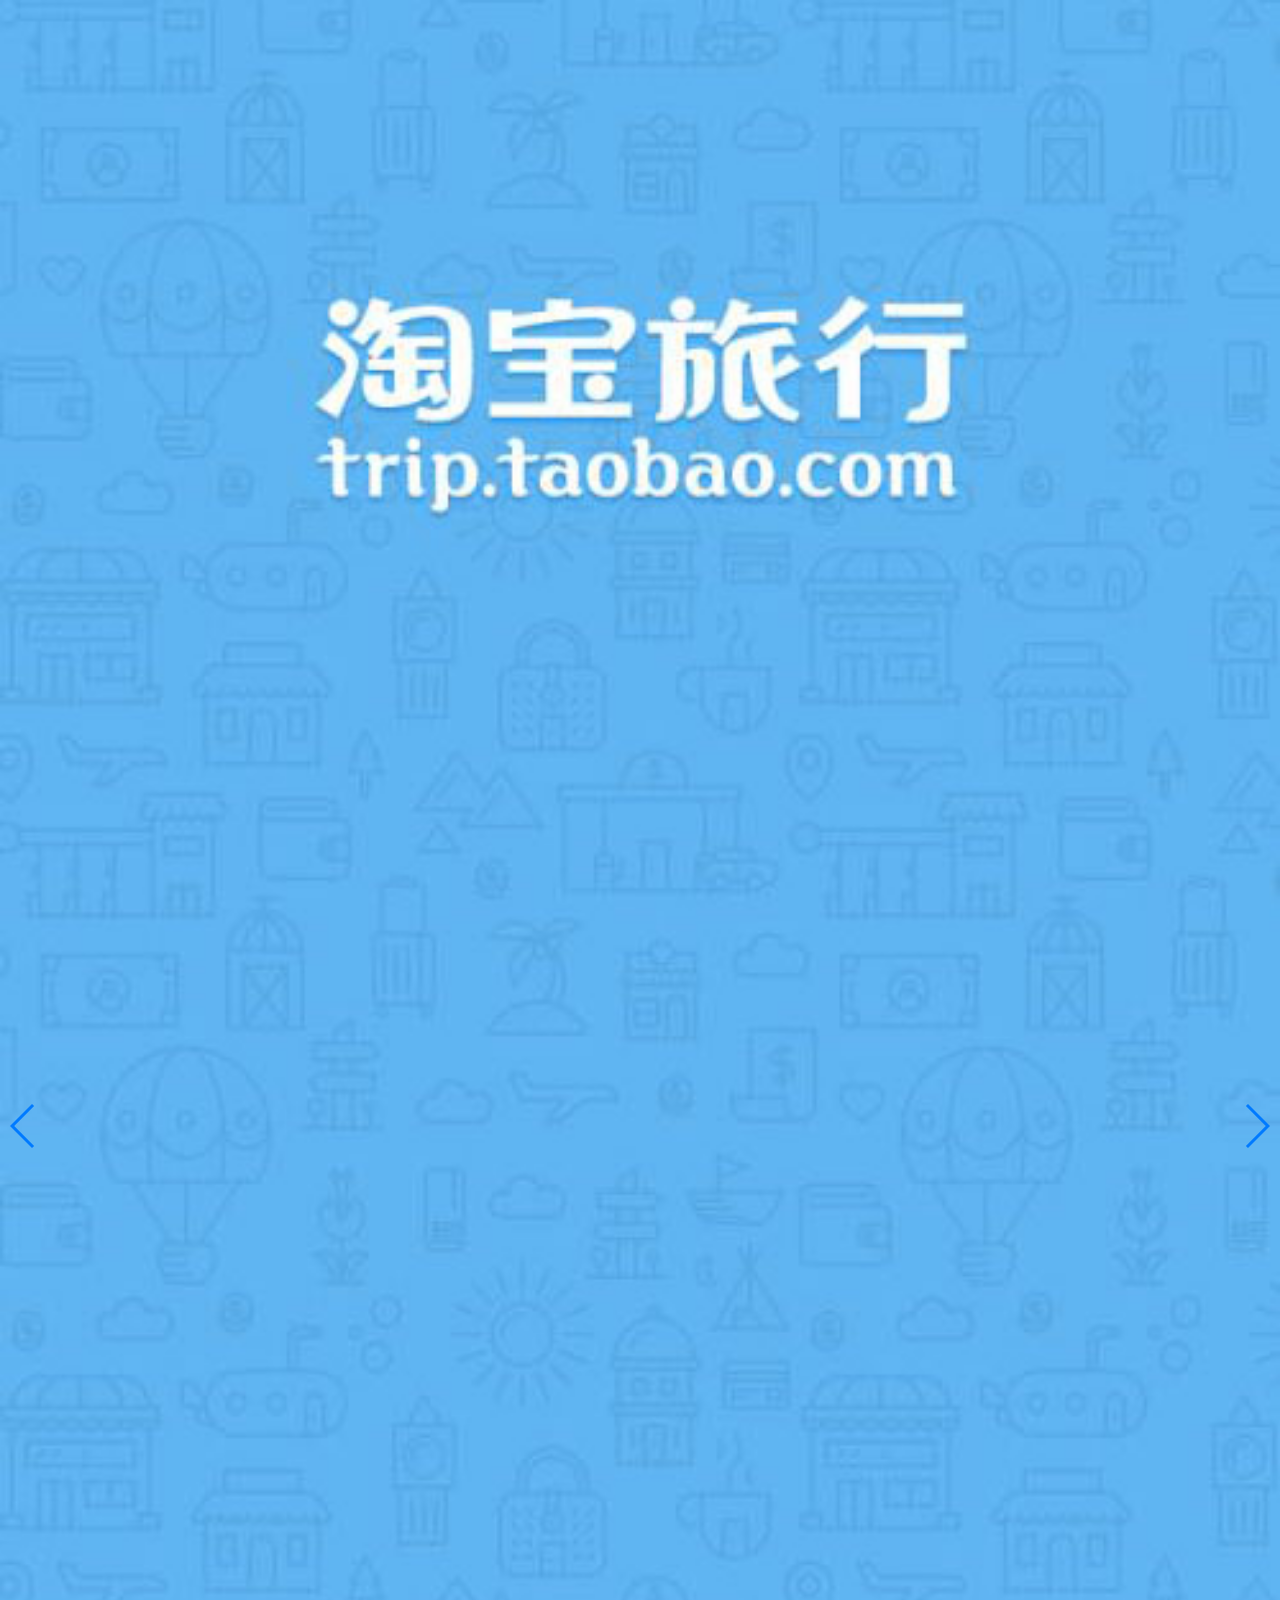
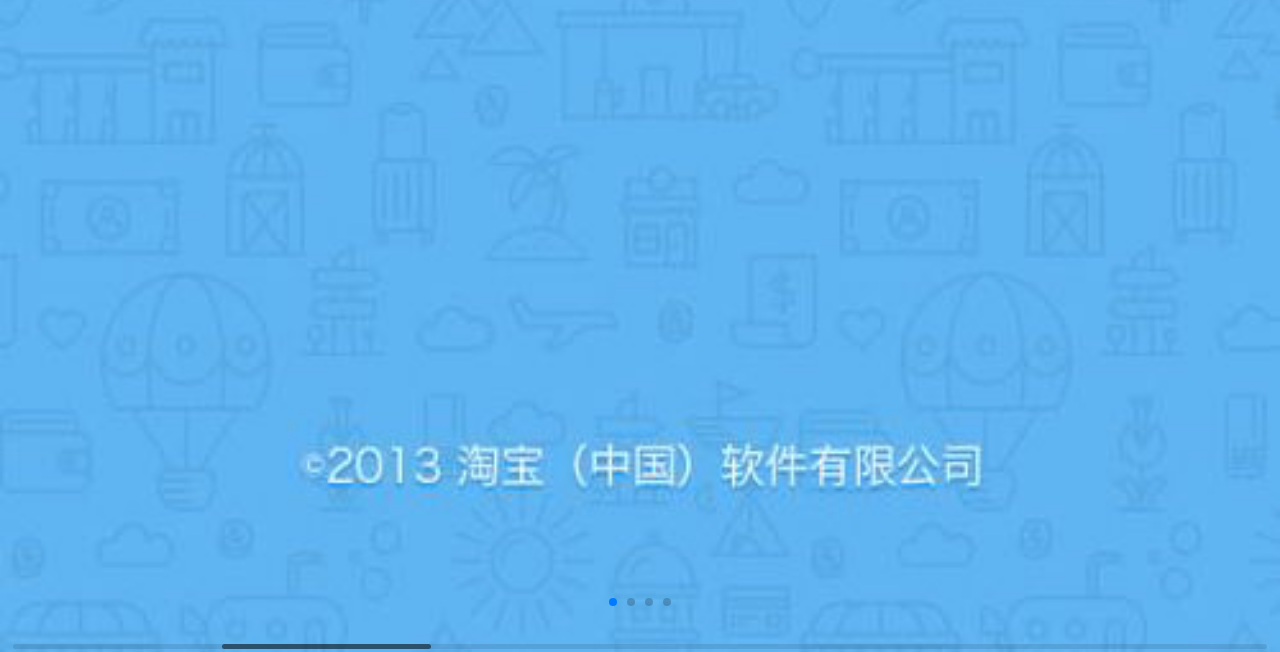
<file: web homework/index.html>
<!DOCTYPE html>
<html>
<head>
    <title>首页</title>
    <meta charset="utf-8"/>
    <meta name="viewport" content="width=device-width, initial-scale=1.0">	
    <link rel="stylesheet" href="css/bootstrap.min.css">	
    <link rel='stylesheet' type="text/css" href='css/index.css' />	
    <link rel="stylesheet" href="css/jquery.mobile-1.4.5.min.css" />
    <script src="js/jquery.js"></script>
    <script src="js/bootstrap.min.js"></script>
    <script type="text/javascript"></script>	
    <script src="js/jquery.mobile-1.4.5.min.js"></script>
  	<script src="js/rem.js"></script>
    
</head>

<body >
  <div class="all"> 
		<!--搜索框-->
	   <div class="head">
	    	<input type="search" placeholder='搜索'  class="search" onclick=search(); >
	   </div>
	    <!--轮播图-->
	       <div id="generic" class="carousel slide" data-ride="carousel">
  	          <!-- 轮播（Carousel）指示标 -->
               <ol class="carousel-indicators">
                <li data-target="#generic" data-slide-to="0" class="active"></li>
                <li data-target="#generic" data-slide-to="1"></li>
                <li data-target="#generic" data-slide-to="2"></li>
               </ol>
                 <!-- 轮播（Carousel）项目 -->
          <div class="carousel-inner" >
              <div class="item active">
              <img alt="First slide" src="images/5.jpg" class='image'>
		   
            </div>
            <div class="item">
              <img alt="Second slide" src="images/2.jpg" class='image'>
    
             </div>
             <div class="item">
               <img alt="Third slide" src="images/3.jpg" class='image' >
		  
             </div>
           </div>
           <!-- 轮播（Carousel）导航 -->
          
           <a class="left carousel-control" href="#generic" data-slide="prev">
             <span class="glyphicon glyphicon-chevron-left"></span>
           </a>
           <a class="right carousel-control" href="#generic" data-slide="next">
             <span class="glyphicon glyphicon-chevron-right"></span>
           </a>
        </div>
     <!--图标-->   
        <div class="yuan">
        	<img src="images/chaoshi.jpg" class="tu">
            <p class="pp">天猫超市</p> 		
        </div>  
        <div class="yuan">
        	<img src="images/jinbi.jpg" class="tu">
            <p class="pp">淘金币</p> 		
        </div> 
       
        <div class="yuan">
        	<img src="images/travel.jpg" class="tu">
            <p class="pp">飞猪旅行</p> 		
        </div> 
        <div class="yuan">
        	<img src="images/waimai.jpg" class="tu">
            <p class="pp">外卖</p> 		
        </div> 
        <div class="yuan">
        	<img src="images/chong.png" class="tu">
            <p class="pp">充值中心</p> 		
        </div> 
      <!--商品分类-->  
         <div class="ccc"><h1 class="cc" onclick=cc();>商&nbsp;品&nbsp;分&nbsp;类</h1>
         </div>   
    <!--热销商品列表-->
        
          <div  id="goodList">
    
		  </div>

   
       <!--底部-->

		    <div data-role="navbar" data-position="fixed" >
	      		<ul>
			        <li><a href="index.html" data-icon="home"  class='ui-btn-active ui-state-persist' rel="external">首页</a></li>
			        <li><a href="shoppingcart.html" data-icon="user-white" rel="external">购物车</a></li>
			        <li><a  href="setup.html" data-icon="star"   rel="external" >设置</a></li>
			       
			       
		      	</ul>
	    	</div>
   
  </div>
</body>
<script src="js/index.js"></script>


</html>
</file>
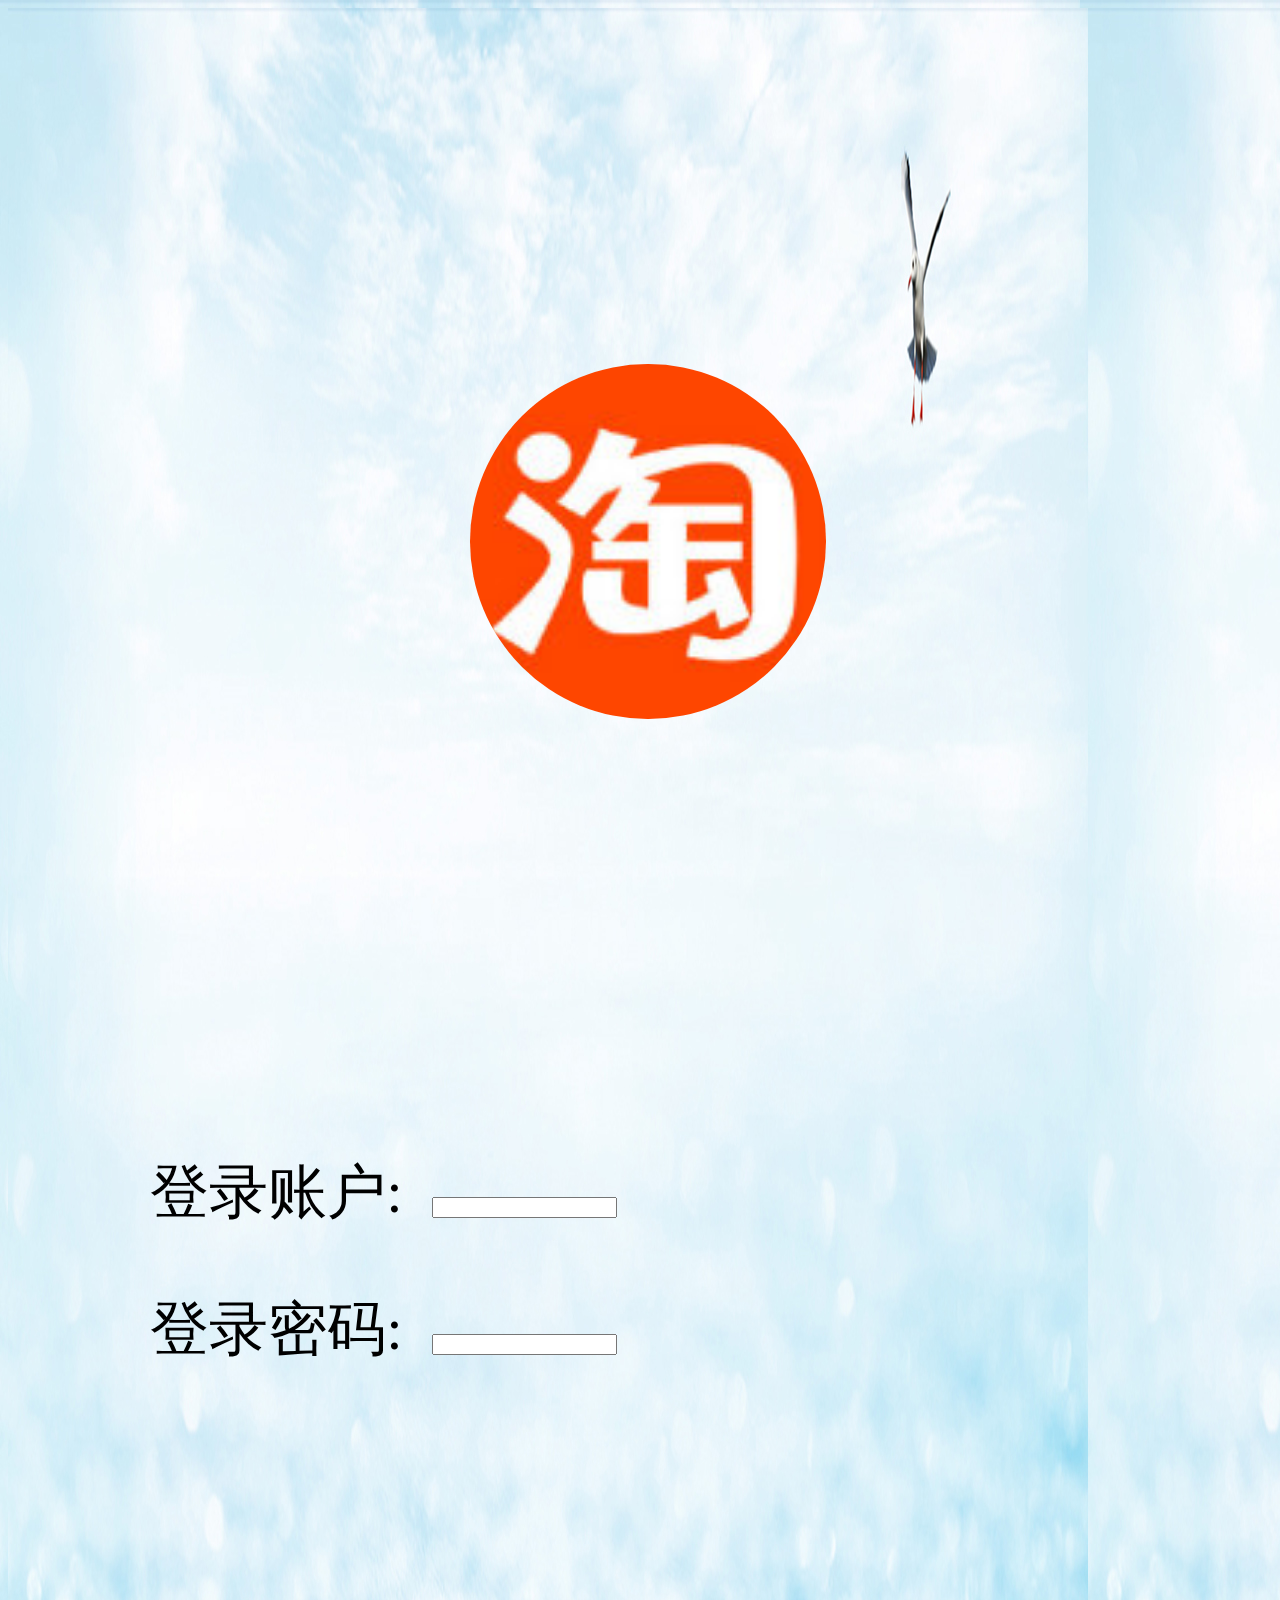
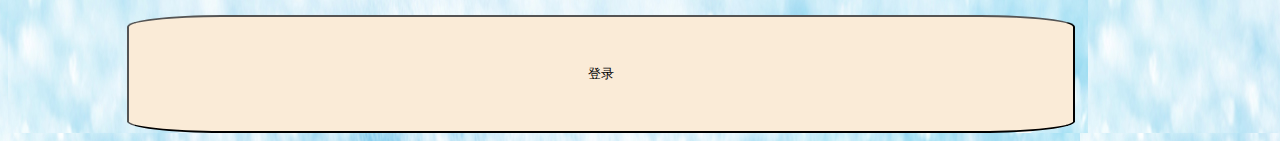
<file: web homework/login.html>
﻿<!DOCTYPE html>
<html>
<head>
    <title>登录</title>
    <meta http-equiv="Content-Type" content="text/html; charset=UTF-8" />
    <meta name="viewport" content="width=device-width, initial-scale=1">
    <link rel='stylesheet' type="text/css" href='css/login.css' />	 	
    <script src="js/jquery-2.2.2.js"></script>
    <script src="js/rem.js"></script>
  
</head>
<body class="all">	
   <div class="all">
     <div  style="text-align:center">
          <img src='images/tao.jpg' class='tao' >
     </div>
     <div>
       <span class="sp">登录账户:</span>
      <input type="text" name="fn1" id="fn1">
     </div> 
     <div>
      <span class="sp">登录密码:</span>
      <input type="password" name="fn2" id="fn2">
     </div> 	
      <input type="submit" data-fullscreen="true" value="登录" id="btn">
      <div id="warn"></div>	

   </div>
      		
	
</body> 
<script src="js/login.js"></script>
     

</html>
</file>
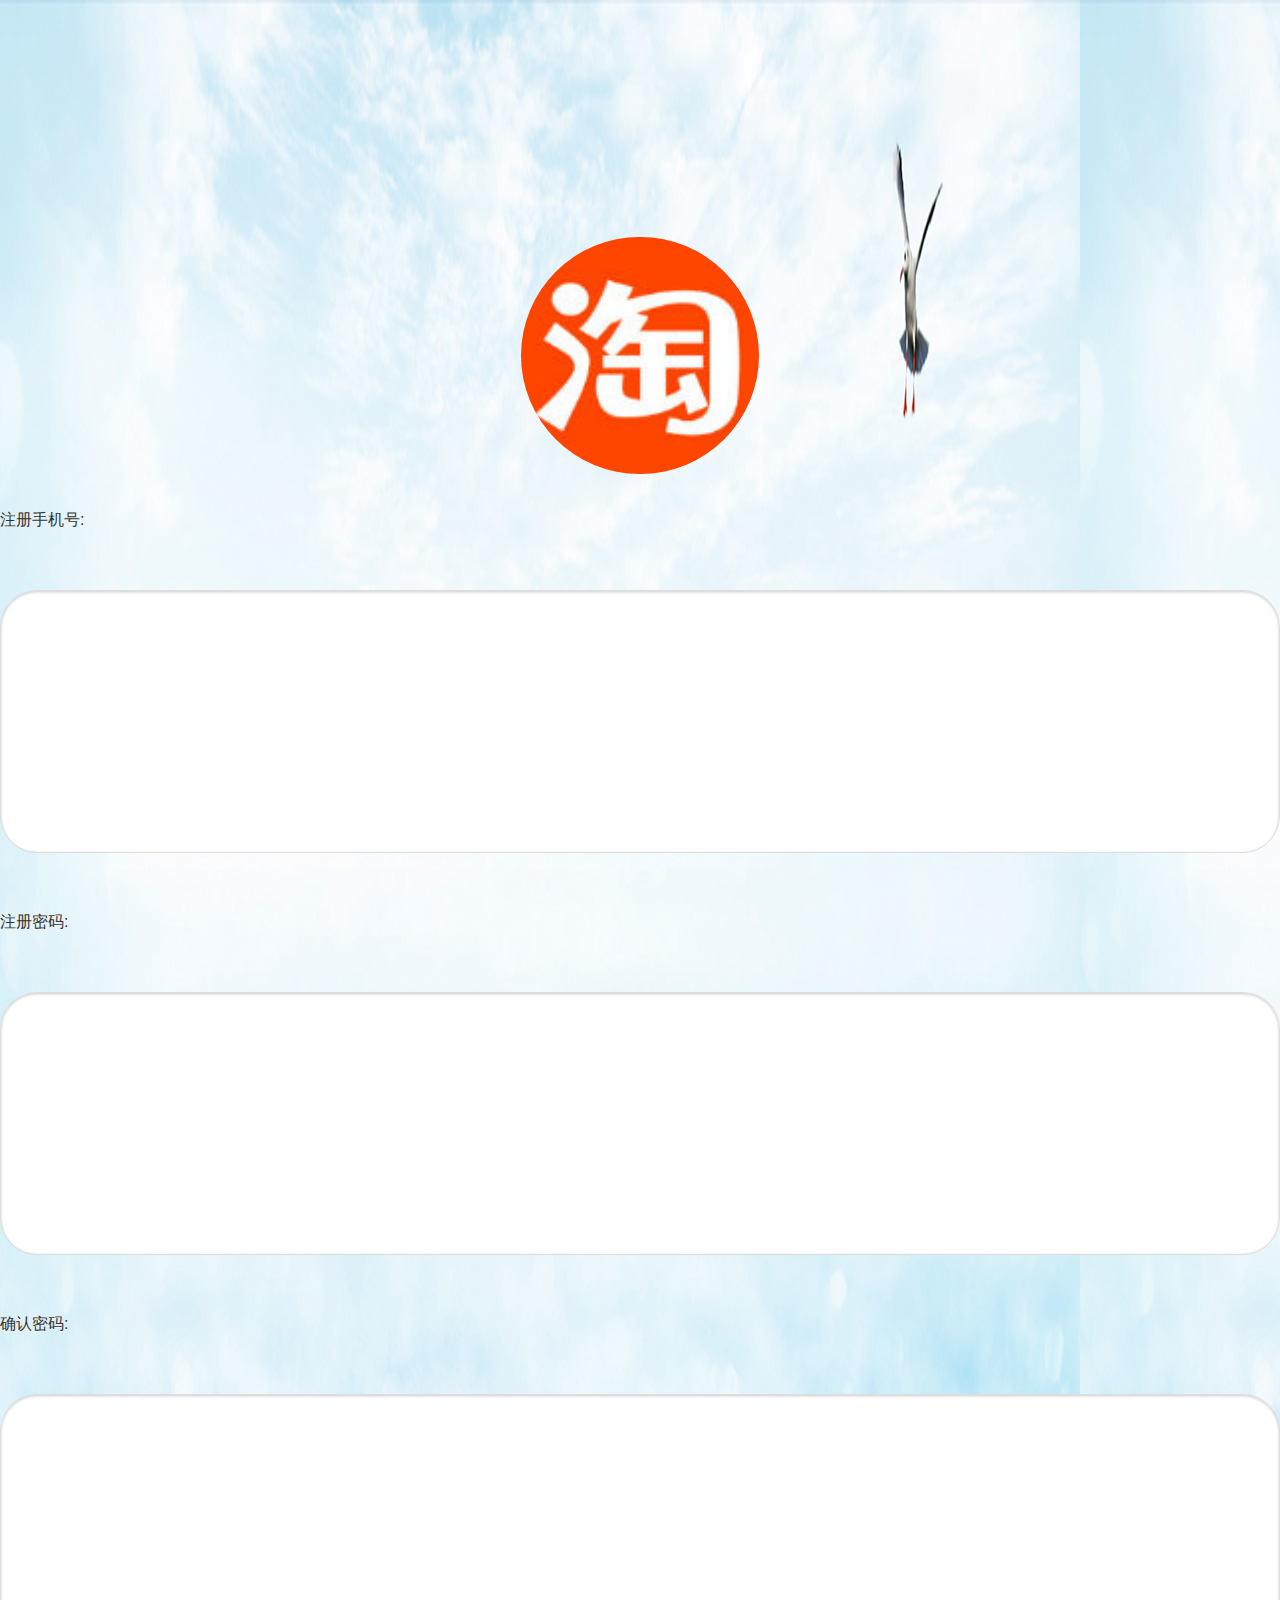
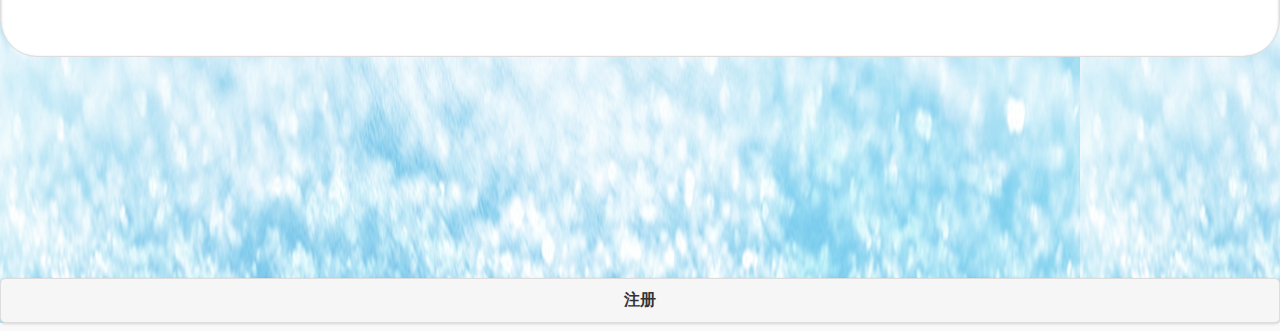
<file: web homework/register.html>
<!DOCTYPE html>
<html>
<head>
    <title>注册</title>
    <meta http-equiv="Content-Type" content="text/html; charset=UTF-8" />
    <meta name="viewport" content="width=device-width, initial-scale=1">
    <link rel="stylesheet" href="css/jquery.mobile-1.4.5.min.css" />
    <link rel='stylesheet' type="text/css" href='css/register.css' />	
    <script src="js/jquery-2.2.2.js"></script>
    <script src="js/jquery.mobile-1.4.5.min.js"></script>
    <script src="js/rem.js"></script>
    
</head>

<body class="all">	
<div class="content">
     <div  style="text-align:center">
          <img src='images/tao.jpg' class='tao' >
     </div>
     <form>
      <label for="fn1"> 注册手机号:</label>
      <input type="tel" name="fn1" id="fn1"/><span id="aaa" style="color:red;"></span>
      <label for="fn2">  注册密码:</label>
      <input type="password" name="fn2" id="fn2"/><span id="bbb" style="color:red;"></span>
      <label for="fn3">  确认密码:</label>
      <input type="password" name="fn3" id="fn3"/><span id="ccc" style="color:red;"></span>
      <br/>
   
      <input type="submit" data-fullscreen="true" value="注册" id="btn" />
     
    </form>
     <div class="warn"></div>	
</div>
      		
	
</body> 
<script src="js/register.js"></script>
    
  
</html>
</file>
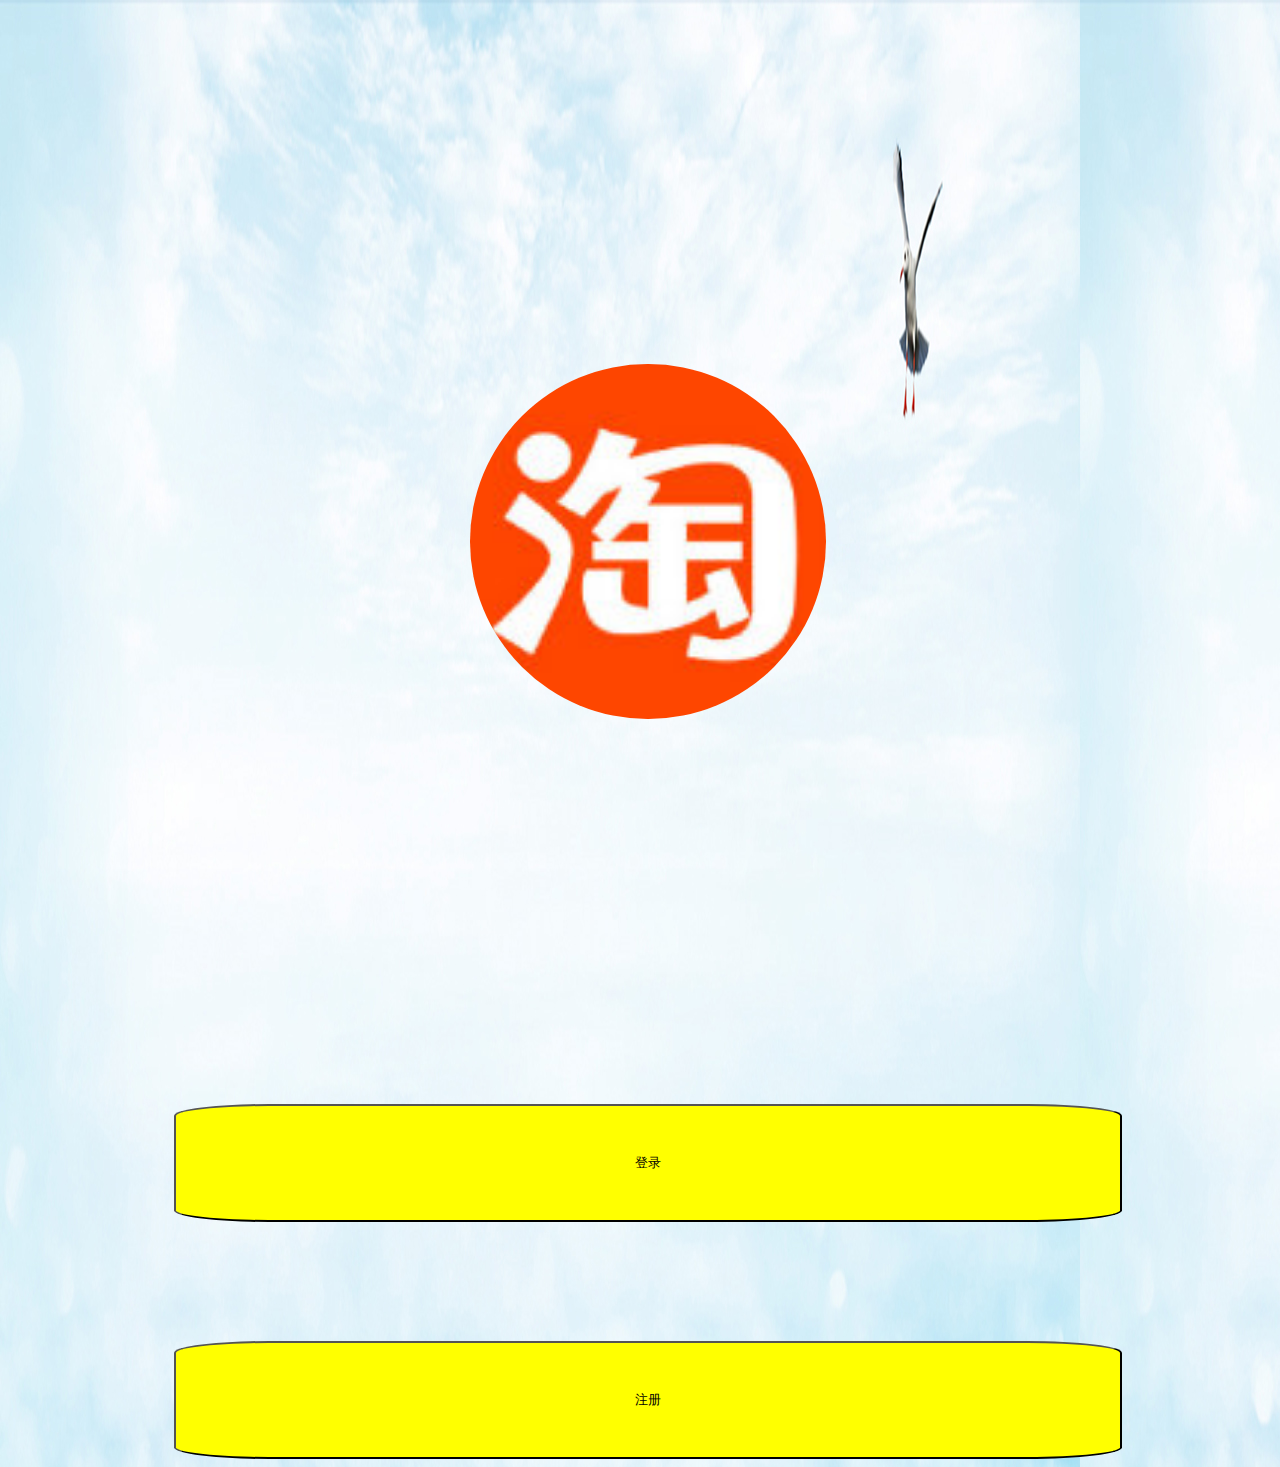
<file: web homework/registerandlogin.html>
<!DOCTYPE html>
<html>
<head>
    <title>注册登录页面</title>
    <meta http-equiv="Content-Type" content="text/html; charset=UTF-8" />
    <meta name="viewport" content="width=device-width, initial-scale=1">
    
    <script src="js/rem.js"></script>
     <link rel='stylesheet' type="text/css" href='css/registerandlogin.css' />	
   
</head>
<body class='all'>	
	<div class="content">
	  <div style="text-align:center">
         	<img src="images/tao.jpg" class="tao"/>
     </div>
	

    <div  style="text-align:center">
	    <input type="submit" data-fullscreen="true" value="登录" id="btn" class='aa' onclick=aaa();>
	    <br/>
	    <input type="submit" data-fullscreen="true" value="注册" id="btn" class="bb" onclick=bbb();>
	</div>
  </div>	
</body>
<script src="js/registerandlogin.js"></script>

</html>
</file>
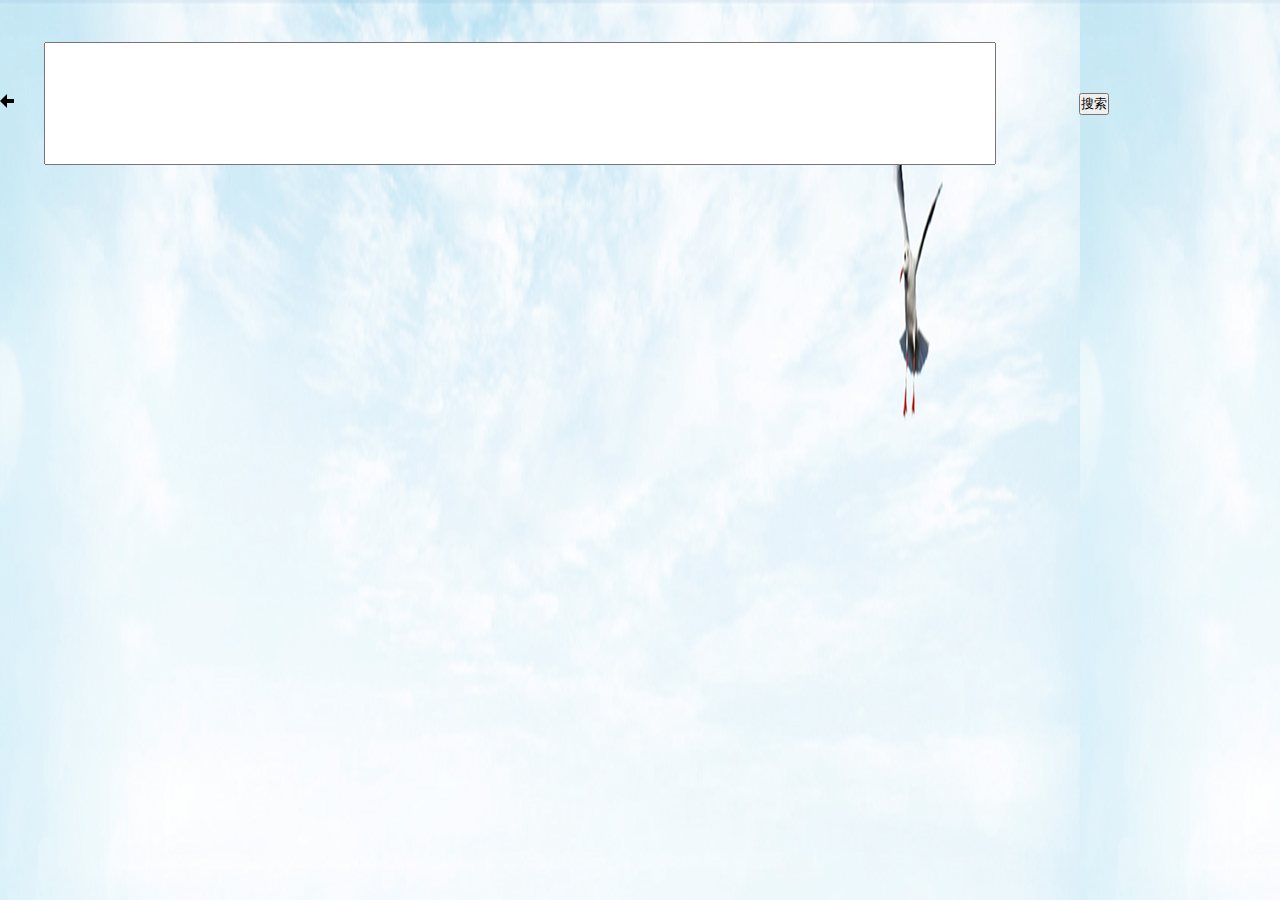
<file: web homework/search.html>
<!DOCTYPE html>
<html>
  <head>
    <title>搜索</title>
    <meta http-equiv="Content-Type" content="text/html; charset=UTF-8" />
    <meta name="viewport" content="width=device-width, initial-scale=1">	
    <link rel='stylesheet' type="text/css" href='css/search.css' />
    <script src="js/jquery.js"></script>
  	<script src="js/rem.js"></script>
 

  </head>
<body class="all">
	<!--搜索页面-->
	<div data-role="page" >
	  <div data-role="header">

		<img src="images/arrow-l-black.png" onclick=bbb();>
	    <input type="text" class="aa"/><button data-inline="true" class="bb">搜索</button>		
	<div>
	<div data-role="content" class="content" style="text-align:center;">	
	 
	    <ul class="content"> 
	         <li>
		  	   		
		  	 </li>
		  </ul>
		 <div id="warn"></div> 
	</div>
    <div data-role="footer"></div>
    

</body>
<script src="js/search.js"></script>
   
</html>
</file>
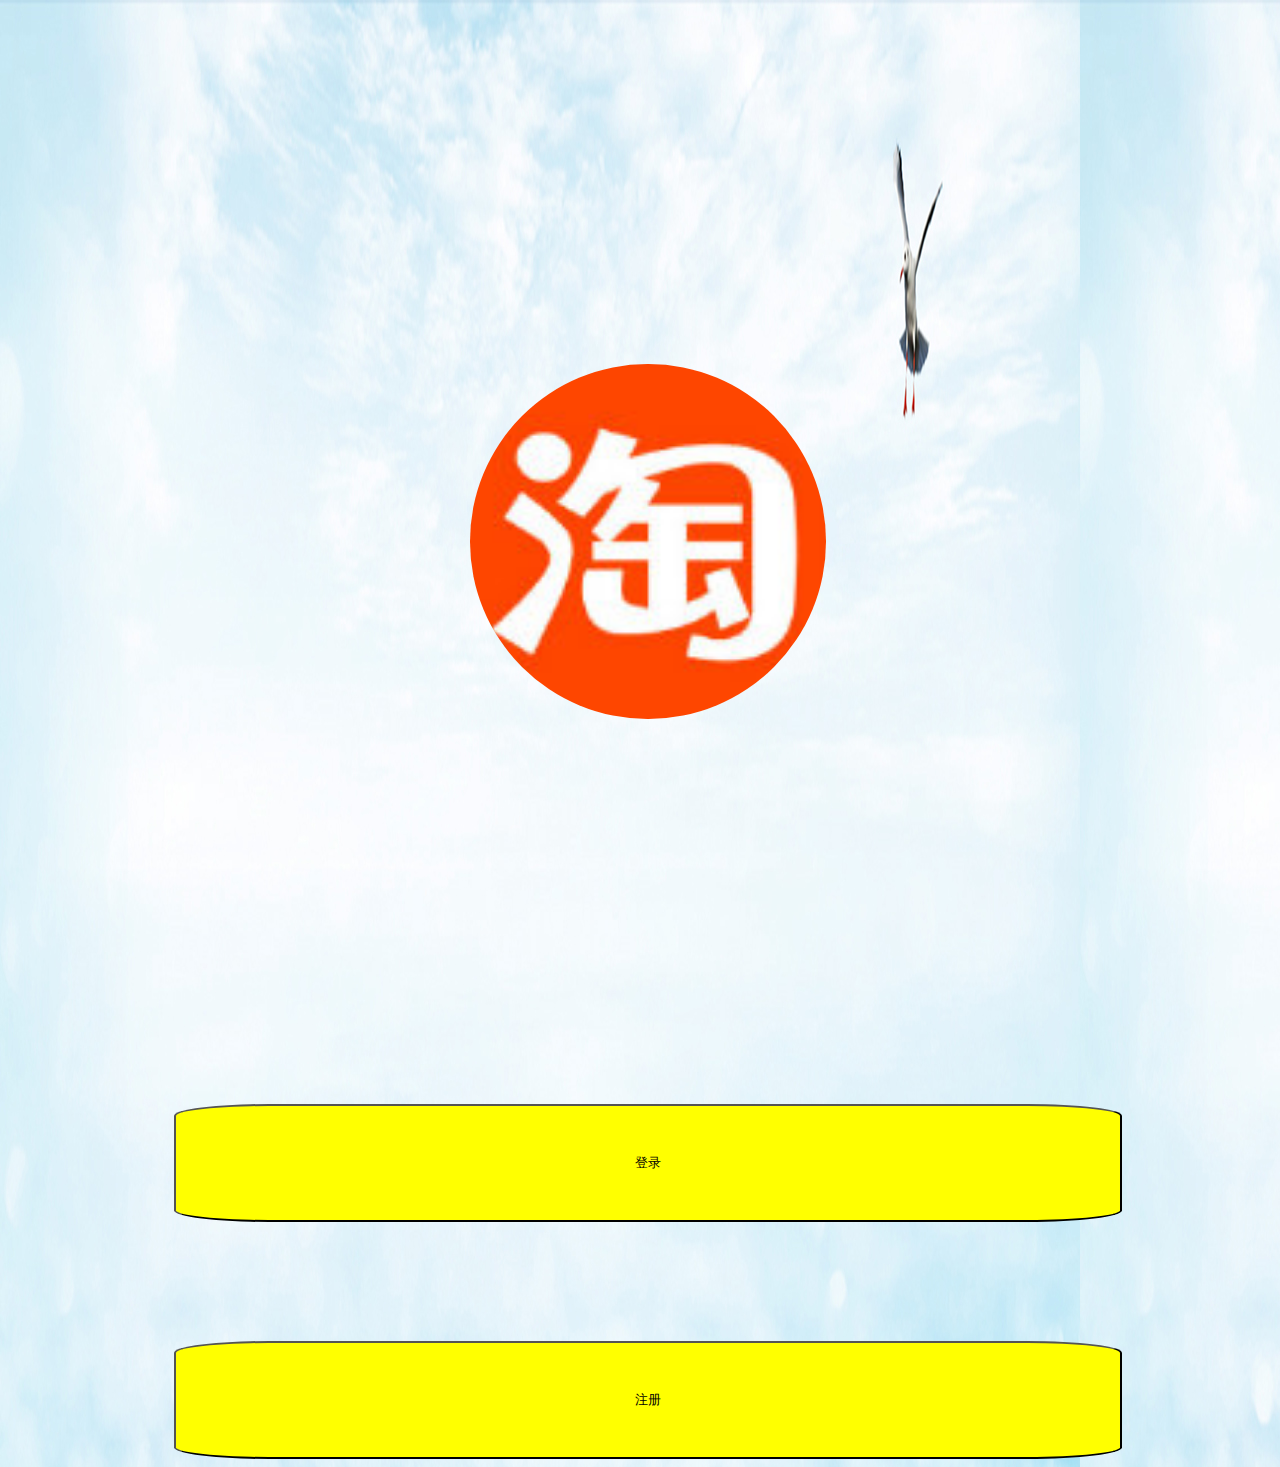
<file: web homework/setup.html>
<!DOCTYPE html>
<html>
	<head>
    <title>设置</title>
    <meta http-equiv="Content-Type" content="text/html; charset=UTF-8" />
    <meta name="viewport" content="width=device-width, initial-scale=1">
    <link rel="stylesheet" href="css/jquery.mobile-1.4.5.min.css" />
    <link rel='stylesheet' type="text/css" href='css/setup.css' />	
    
    <script src="js/rem.js"></script>
    <script src="js/jquery-2.2.2.js"></script>
    <script src="js/jquery.mobile-1.4.5.min.js"></script>

	</head>
	<body >
		  <div data-role="page" class="all">
		  	   <div data-role="header"class="all">
		  	   	  
		  	   	  <div> 
		  	   	  	   <img src="images/arrow-l-black.png" onclick=bb();>
		  	   	  	   	&nbsp;&nbsp;
		  	   	  	   	<span style="font-size:0.5rem;">设置</span>
		  	   	        	
		  	   	  <div>
		  	   	  <div>
		  	   	     <ul data-role="listview">
                  
                       <li ><a href="#">
                       
                           <img src='images/tou.jpg' class="tou"/>
		  	   	   	             <h1>  梦幻晶琉璃</h1>
		  	   	   	             <p>会员名：梦幻晶琉璃</p>
                            </a>
                       </li>
                    </ul>
		  	   	    	   
		  	   	 </div>
            
		  	  </div>
		  	 <div data-role="content"  >
		  	   
                <ul data-role="listview">
                   <li ><a href="#">我的收货地址</a></li>
                
                   <li><a href="#" >账户与安全</a></li>
                   <li ><a href="#">地区设置</a></li>
                 
                   <li ><a href="#">音效与通知</a></li>
                   <li ><a href="#">隐私</a></li>
                   <li ><a href="#">通用</a></li>
                   
                   <li ><a href="#">我的小蜜<span style="font-size:0.1rem;margin-left:4.5rem;">客户服务和意见反馈</span></a></li>
                   <li ><a href="#">关于手机淘宝</a></li>
                </ul> 
                 <br/>
                  <br/> 
                  <br/>
                  <br/>
                
                 
		     </div>
		     
		     
		     
		  	 <div data-role="footer" class='foot'>
		  	      
		  	      	<p class="aa" onclick=aaa();>&nbsp;&nbsp;&nbsp;&nbsp;&nbsp;&nbsp;&nbsp;&nbsp;退出当前账户</p>
			  </div>
		  </div>
		    
		  
		
	</body>
	<script src="js/setup.js"></script>
	
</html>
</file>
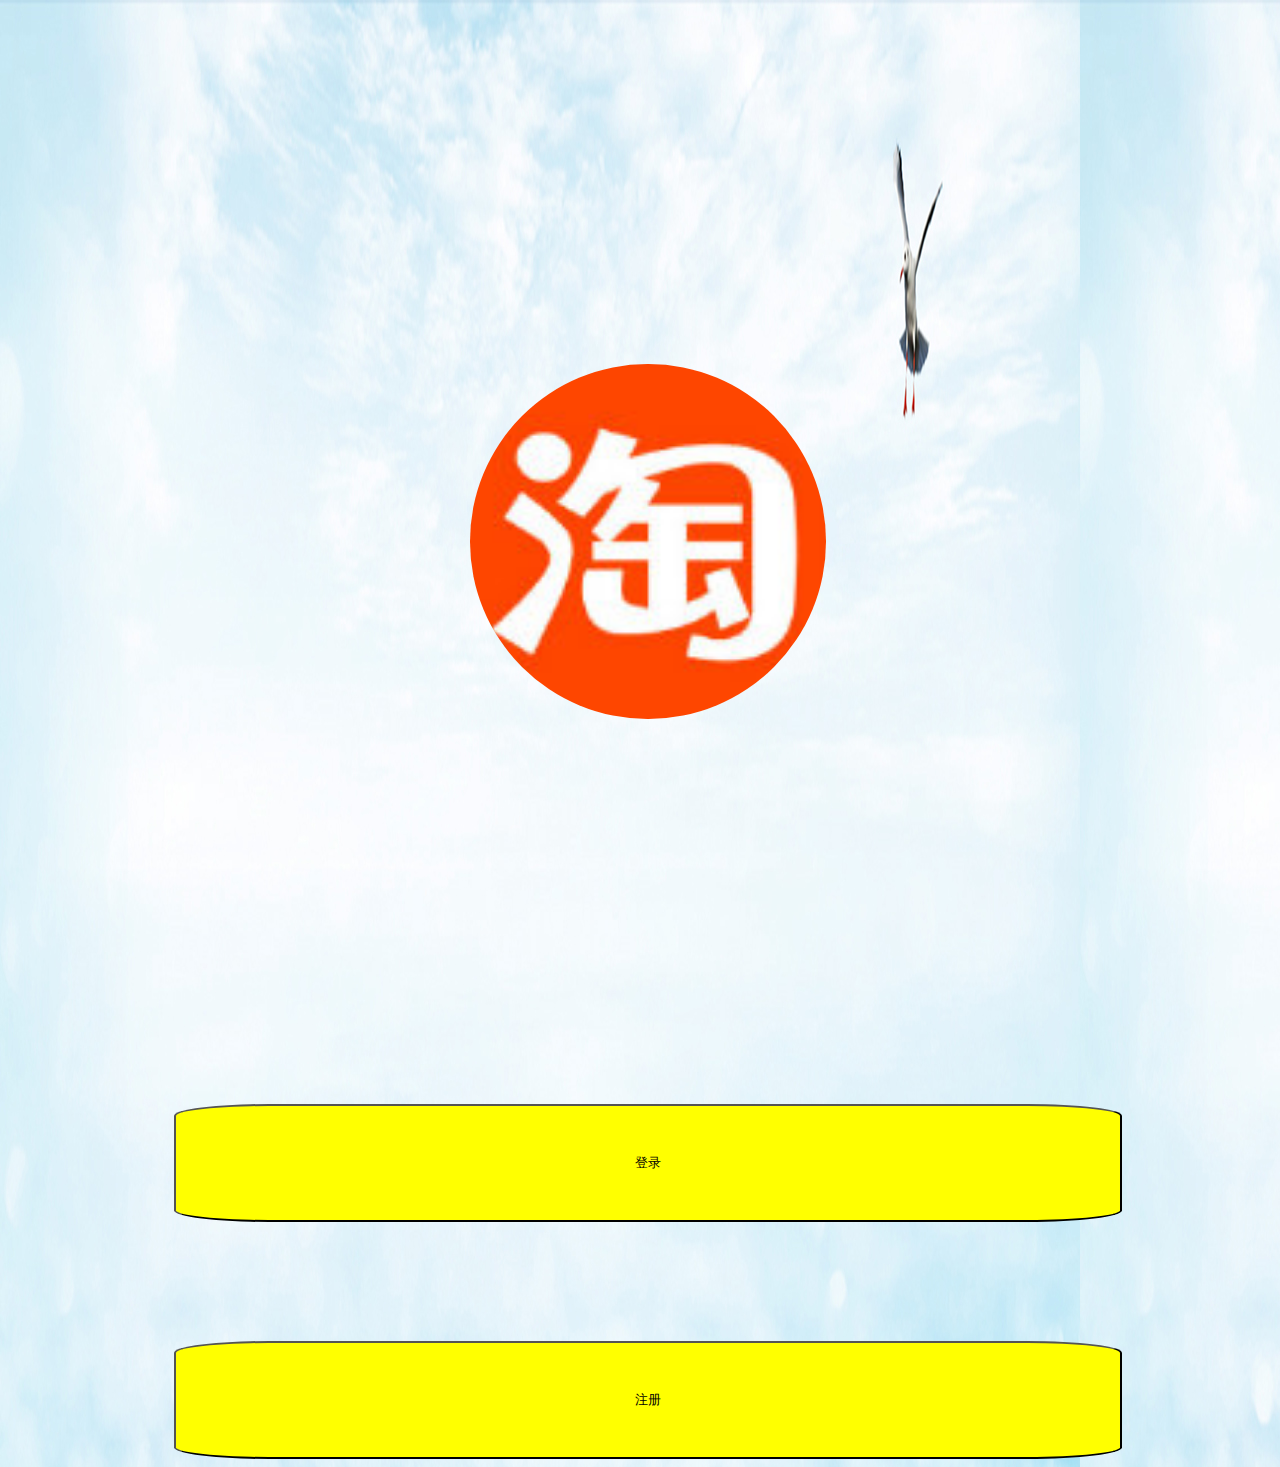
<file: web homework/shoppingcart.html>
<!DOCTYPE html>
<html>
	
<head>
    <title>购物车</title>
    <meta http-equiv="Content-Type" content="text/html; charset=UTF-8" />
    <meta name="viewport" content="width=device-width, initial-scale=1">	
     <link rel="stylesheet" href="css/shoppingcart.css">
    <link rel="stylesheet" href="css/jquery.mobile-1.4.5.min.css" />
    <script src="js/jquery.js"></script>
    <script src="js/jquery.mobile-1.4.5.min.js"></script>
  	<script src="js/rem.js"></script>
    
   
</head>
<body class="all">
   <div data-role="page">
	  <div data-role="header">
	      <div class='head'>
	  	      <p class='p1' >购物车   </p>
		 
	       </div>
	  </div>		   
	  <div data-role="content">
	     <div class="content">
	     	
	     
	     </div>	
	
	 	    		 	
	 </div> 	
	  <!--底部-->
	 <div data-role="footer"  data-position="fixed">
	 	
	 	
	 	<!--总计-->
	 	 <div class="summ">
	 	
	    </div> 	
	 	
	 <div data-role="navbar" >
	      		<ul>
			        <li><a href="index.html" data-icon="home" class='ui-btn-active ui-state-persist' rel="external">首页</a></li>
			        <li><a href="shoppingcart.html" data-icon="user-white" rel="external">购物车</a></li>
			        <li><a href="setup.html" data-icon="star"   rel="external">设置</a></li>
			       
			       
		      	</ul>
	    	</div>
	  </div>  
	</div>  
</body>
<script src="js/shoppingcart.js"></script>
</html>
</file>
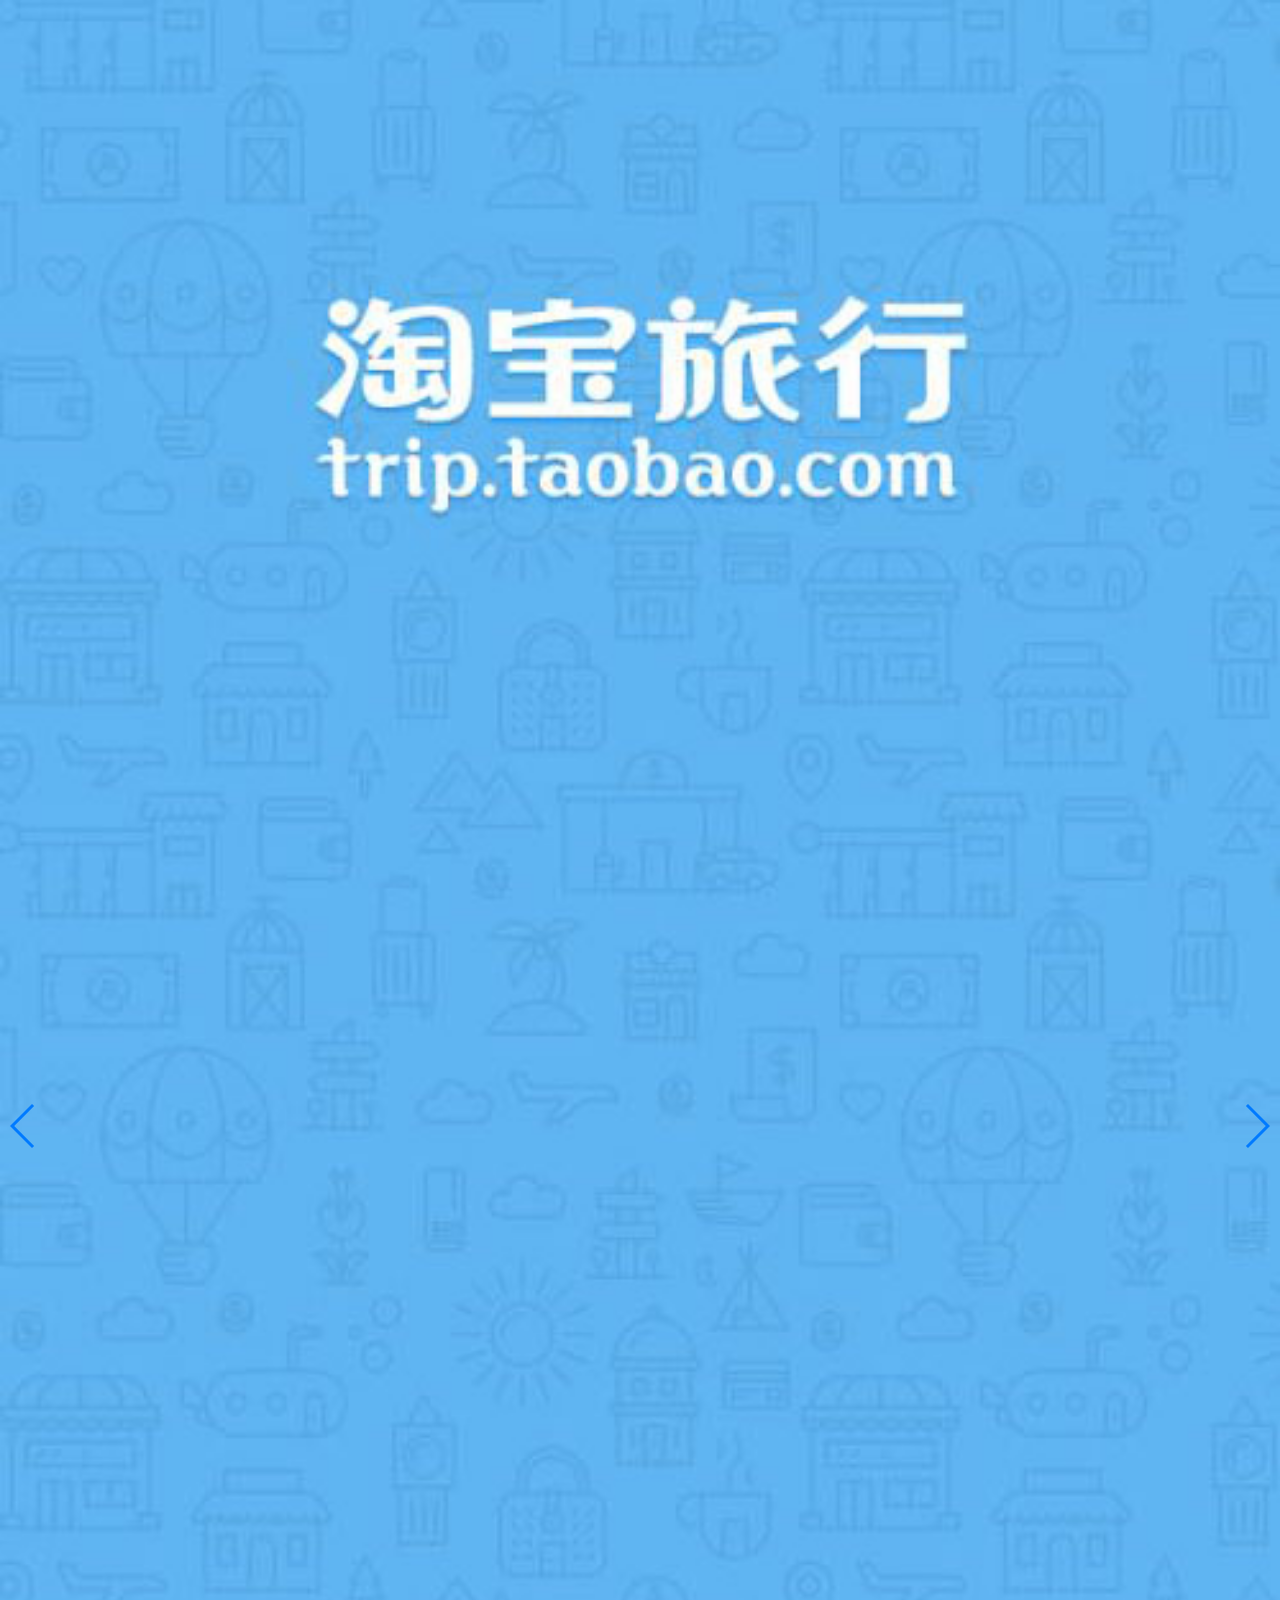
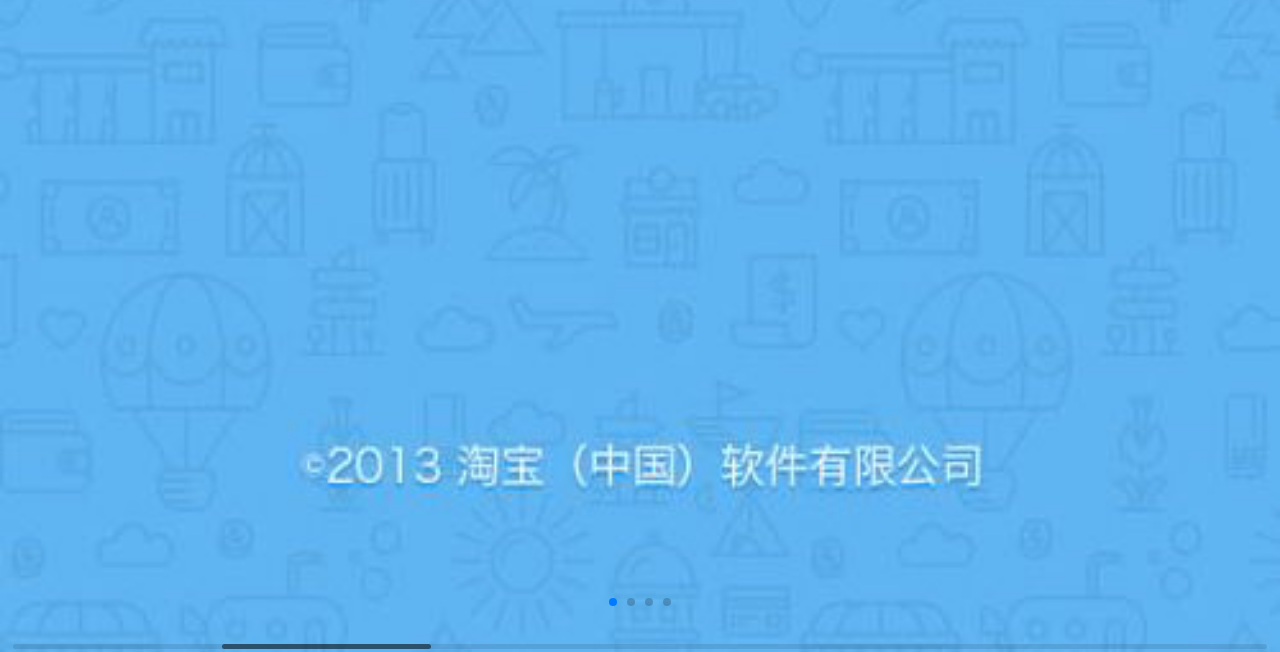
<file: web homework/welcome.html>
<!DOCTYPE html>
<html>
<head>
    <title>启动首页</title>
    <meta http-equiv="Content-Type" content="text/html; charset=UTF-8" />
    <meta name="viewport" content="width=device-width, initial-scale=1">
    <link rel="stylesheet" href="css/jquery.mobile-1.4.5.min.css" />
    <link rel="stylesheet" href="css/swiper-3.3.1.min.css">
    <link rel="stylesheet" href="css/animate.min.css">
    <link rel="stylesheet" href="css/welcome.css">	
    <script src="js/jquery-2.2.2.js"></script>
    <script src="js/jquery.mobile-1.4.5.min.js"></script>
    <script src="js/swiper-3.3.1.jquery.min.js"></script>
    <script src="js/swiper.animate1.0.2.min.js"></script>
    <script src="js/rem.js"></script>
    
    
</head>
<body >

        <div class="swiper-container">
        	
        	 
		   	  <div class="swiper-wrapper">
		            <div class="swiper-slide"><img src="images/11.jpg" class="image" /></div>    
		            <div class="swiper-slide"><img src="images/22.jpg" class="image"/></div>
		           
		             <div class="swiper-slide"><img src="images/33.jpg" class="image"/></div>
		             <div class="swiper-slide"><input type="submit"  value="开启主页" id="btn" onclick=aa();>
		             	                       <img src="images/66.png" class="image4"/> 
		             </div>
		            
		             
		       </div>
                 
		    	<div class="swiper-pagination"></div>	

		      	<div class="swiper-button-prev"></div>	
		      	<div class="swiper-button-next"></div>
		 
		      	<div class="swiper-scrollbar"></div>	
		</div>
			
		
			
</body>
<script src="js/welcome.js"></script>
</html>
</file>
<file: web homework/css/index.css>
*{
     padding:0;
     margin:0;
   }

 .all{
        	background-image: url(../images/bgimg.jpg);
        	width:100%;
        	
      } 


.head{
	background-color:deepskyblue;

}
.search{
	
	font-size:0.5rem;
   
	text-align:center;
}




.content{
	margin-top:0rem;
}
/*
li{
	list-style:none;
}*/

.yuan{
	float:left;
	margin-left:0.7rem;
}
.tu{
	border-radius:50%;
	width:1rem;
	height:1rem;
}
.pp{
	font-size:0.3rem;
	color:mediumvioletred;
}

.item{
	width:10.8rem;
	height:3rem;
}


.goodsclass{
	width:5rem;
	height:2rem;
	text-align:center;
}

      
      
 .imgs{
	width:7rem;
	height:6rem;
 margin-left:2rem;

	
}     
     

.p1{
   text-align:center;
	 font-size:0.6rem;
	  padding:0.1rem 0.1rem 0.1rem 0.1rem;
}    
.cc{
	
	font-size:1.3rem;
	color:dodgerblue;
	border:1rem solid gainsboro;


}  
.ccc{
	
  width:90%;
  margin-left:5%;
	margin-top:1.8rem;
	text-align:center;
}
</file>
<file: web homework/css/login.css>
.all{
            width:10.8rem;
        	height：19rem;
        	background-image: url(../images/bgimg.jpg);
             overflow-x: hidden; 
        	 overflow-y: hidden; 
        	
        }
   	    .tao{
   	    	width:3rem;
   	    	height:3rem;
   	    	border-radius:50%;
   	    	margin-top:3rem;
   	    	margin-bottom:3rem;
   	    }
   	   
   	  .sp{
   	  	 font-size:0.5rem;
   	  	 margin-left:1.2rem;
   	  }
   	  
   	  #btn{
   	    	width:8rem;
   	    	height:1rem;
   	    	border-radius: 10%;
   	    	margin-top:2rem;
   	    	margin-left:1rem;
   	        background-color: antiquewhite;
   	        
   	    }
   	
   	#warn{
   		color:red;
   	}
</file>
<file: web homework/css/register.css>
.tao{
   	    	width:2rem;
   	    	height:2rem;
   	    	border-radius:50%;
   	    	margin-top:2rem;
   	    }
   	  
   	  .all{
        	
        	width:10.8rem;
        	height：19rem;
        	background-image: url(../images/bgimg.jpg);
        }
   	   .content{
   	    	background-image: url(../images/bgimg.jpg);
   	  	 width:10.8rem;
        	height：19rem;
   	     }
</file>
<file: web homework/css/registerandlogin.css>
.tao{
   	    	width:3rem;
   	    	height:3rem;
   	    	border-radius:50%;
   	    	margin-top:3rem;
   	    }
   	    .aa{
   	    	width:8rem;
   	    	height:1rem;
   	    	border-radius: 10%;
   	    	margin-top:3rem;
   	    	background-color: yellow;
   	    }
   	   .bb{
   	    	width:8rem;
   	    	height:1rem;
   	    	border-radius: 10%;
   	    	margin-top:1rem;
   	        background-color: yellow;
   	    }
   	   .all{
        	background-image: url(../images/bgimg.jpg);
        	width:10rem;
        	height：19rem;
        	 overflow-x: hidden; 
        	 overflow-y: hidden;
        	
        }
   	     .content{
   	     	width:10.8rem;
        	height：19rem;
   	     }
</file>
<file: web homework/css/search.css>
*{
     padding:0;
     margin:0;
   }
   
   .aa{
   	width:8rem;
   	height:1rem;
   }
   .bb{
   	margin-left:0.7rem;
   	
   }
  li{
	list-style:none;
	
}
.image{
	width:6rem;
	height:6rem;
}
 .all{
        	background-image: url(../images/bgimg.jpg);
        	width:100%;
        	
      }
</file>
<file: web homework/css/setup.css>
a{
     	  	text-decoration: none;
     	  }
     	  .tou{
     	  	border-radius: 50%;
     	  
     	  	width:2.5rem;
     	  	height:2.5rem;
     	  }
     	  
      
   	    
		.foot{
			
			background-image: url(../images/bgimg.jpg);
        	width:100%;
            text-align: center;
		
		} 
		.aa{
			width:10.8rem;
   	    	height:1rem;
   	    	font-size:0.7rem;
   
		}
      
		.all{
        	background-image: url(../images/bgimg.jpg);
        	width:100%;
        
        	
      }
</file>
<file: web homework/css/shoppingcart.css>
*{
     padding:0;
     margin:0;
   }
  	.all{
        	background-image: url(../images/bgimg.jpg);
        	width:100%;
        
        	
      }  
    .head{
    	background-color:deepskyblue;
    	width:10.8rem;
    	height:1.5rem;
    }
   
     .p1{
     
     font-size:0.7rem;
    margin-left:4rem;
    
     }
  
    
    
     .first{
     	width:6rem;
     	height:6.5rem;
     	float:left;
     	margin-top:0.5rem;
     	margin-left:-0.9rem;
    
     }
     .second{
     	width:5rem;
     	height:5rem;
     	float:left;
     	
     	margin-top:-6.5rem;
     	margin-left:4.8rem;
     }
     .tu{
     	width:5.5rem;
     	height:6.9rem;
     }
     .p2{
     	font-size:0.5rem;
     }
   .p3{
   	font-size:0.6rem;
   margin-top:0.4rem;
   }
     .num{
     	 width:1.8rem;
       height:0.8rem;
       text-align:center;
     }
     .del{
     	 width:1.8rem;
       height:0.8rem;
       text-align:center;
       font-size:0.5rem;
     
     }
     .xiaoji{
     width:2rem;
       height:0.8rem;
       text-align:center;
     }
     
     .ydel{
     		font-size:0.6rem;
   	margin-top:0.4rem;
     }
     .content{
     	margin-top:-0.9rem;
     }
</file>
<file: web homework/css/welcome.css>
.swiper-container {
        width: 10.8rem;
        height: 19rem;
        background: #fff;
}
    	
.image{
    width: 10.8rem;
    height: 19rem;
}
.image4{
    width: 10.8rem;
    height: 17rem;
}
</file>
